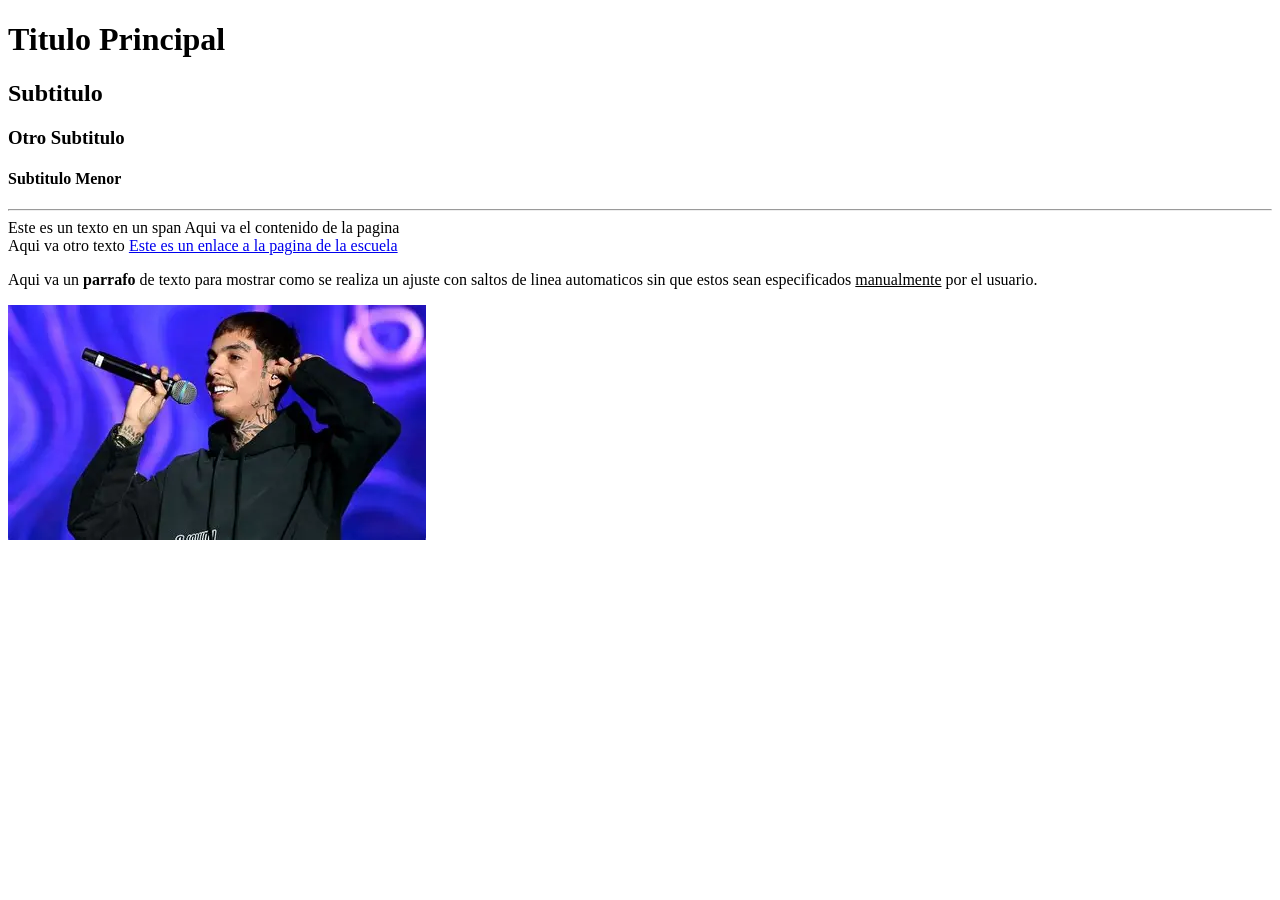
<file: Progamación web/index.html>
<!DOCTYPE html>
<html lang="en">
<head>
    <meta charset="UTF-8">
    <meta name="viewport" content="width=device-width, initial-scale=1.0">
    <title>Document</title>
</head>
<body>
    <h1>Titulo Principal</h1>
    <h2>Subtitulo</h2>
    <h3>Otro Subtitulo</h3>
    <h4>Subtitulo Menor</h4>
    <hr>
    <span>Este es un texto en un span</span>
    Aqui va el contenido de la pagina
    <br>
    Aqui va otro texto
    <a href=https://tlajomulco.tecnm.mx>Este es un enlace a la pagina de la escuela</a>
    <p>Aqui va un <b>parrafo</b> de texto para mostrar como se realiza un ajuste con saltos de linea automaticos
        sin que estos sean especificados <u>manualmente</u> por el usuario.
    </p>
    <img src="./imagenes/OIP.webp"
    </body>
</html>
</file>
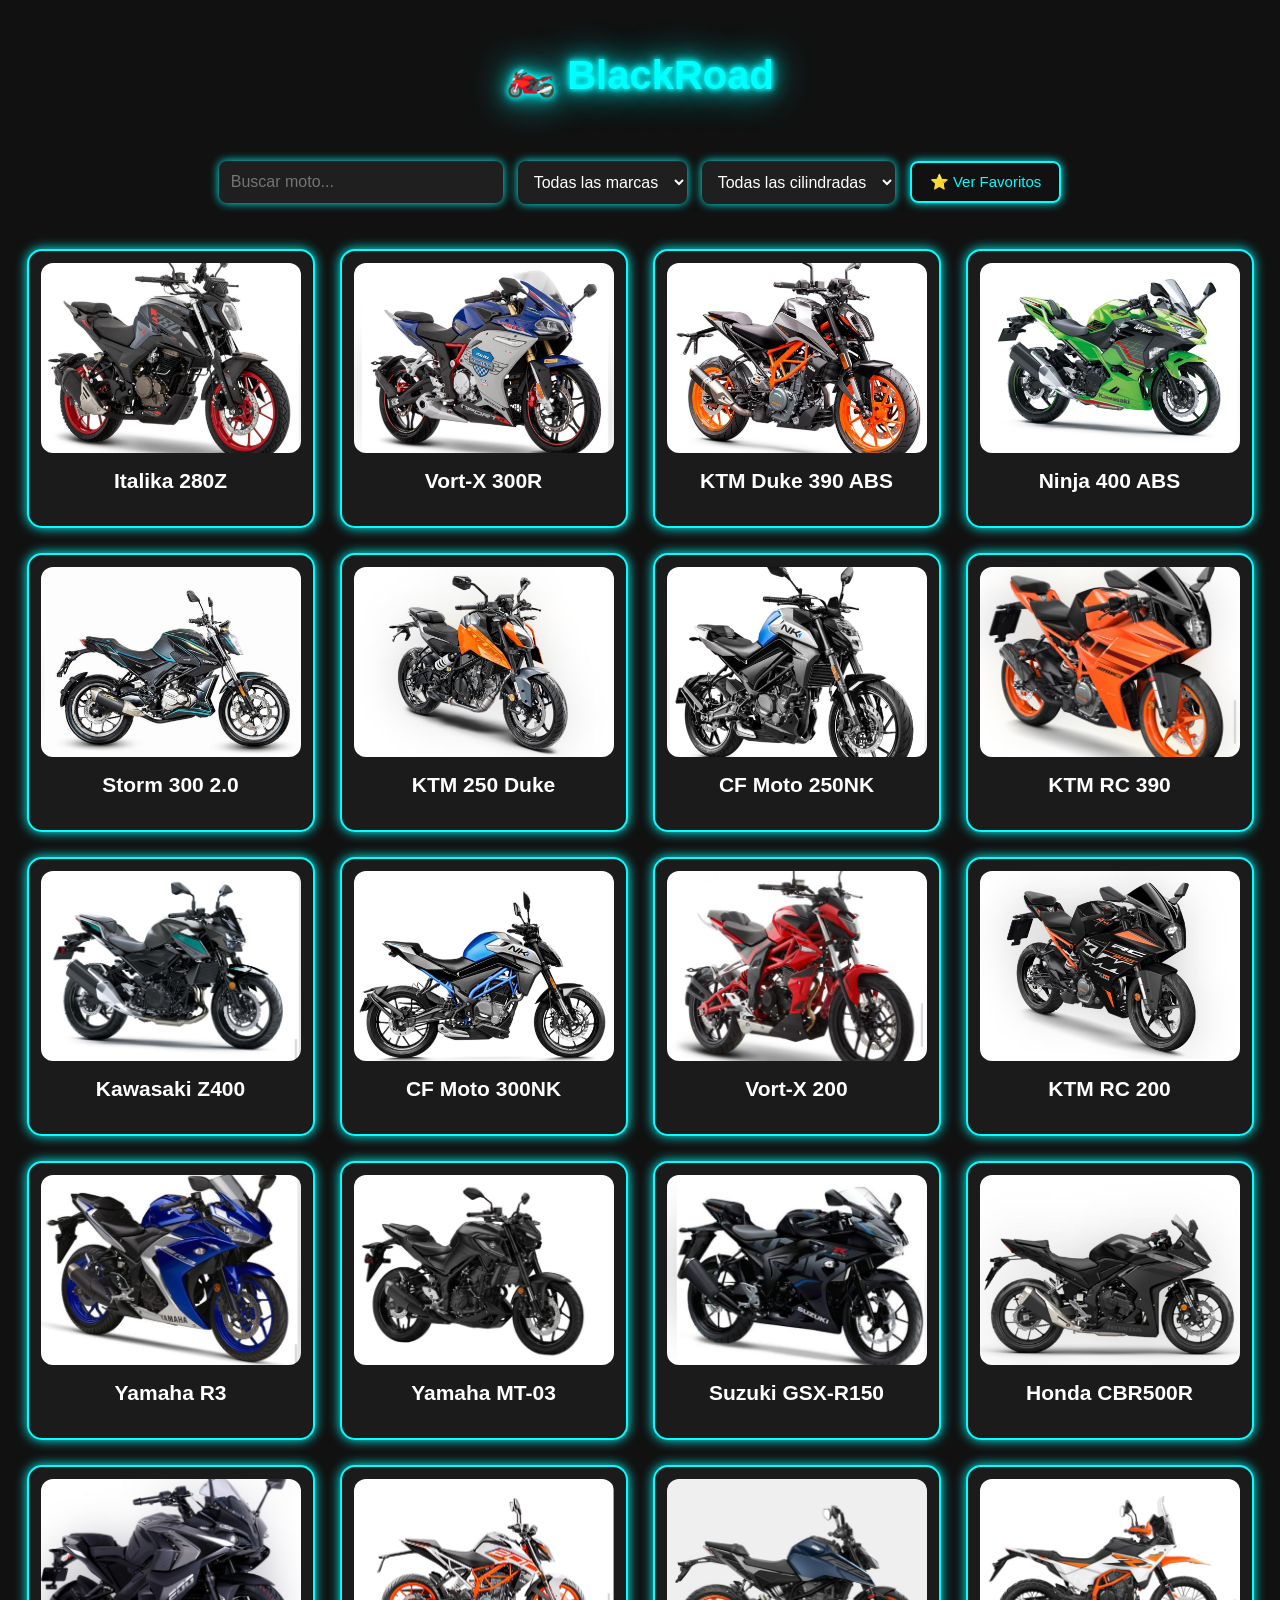
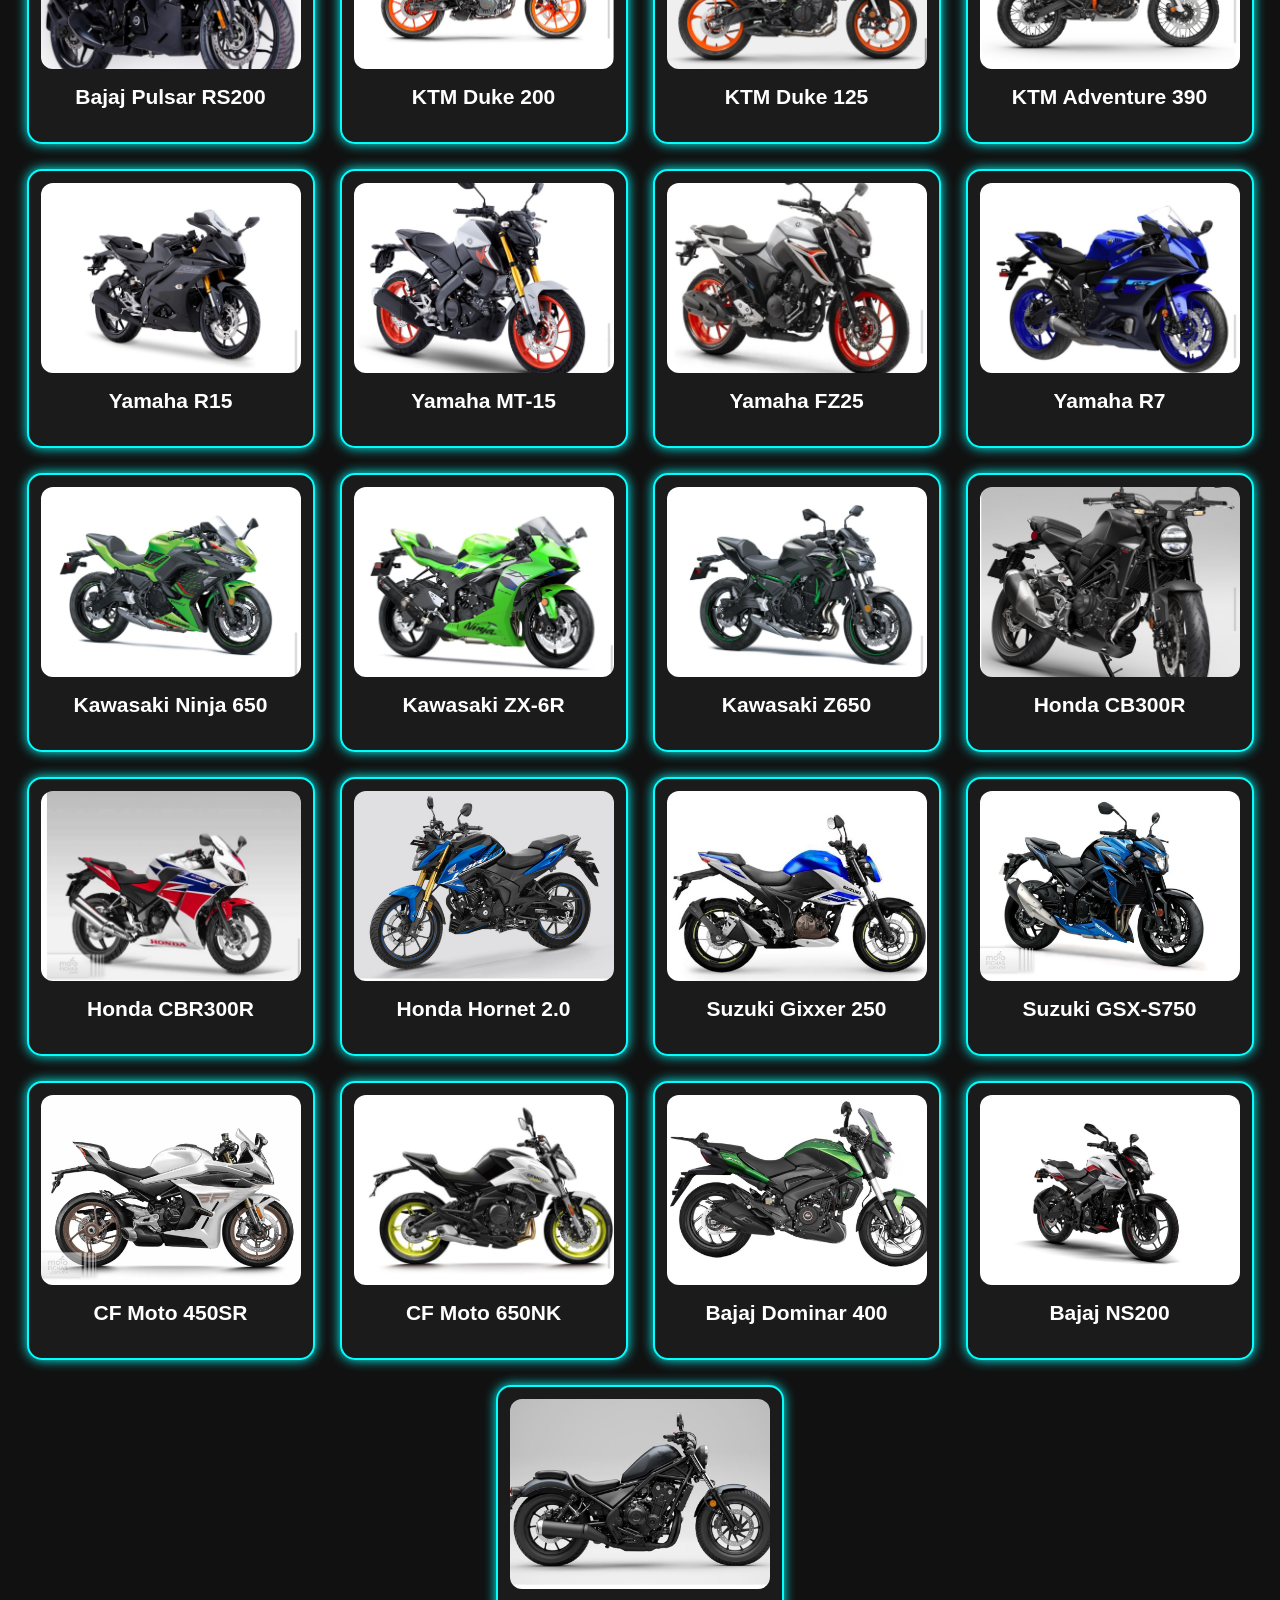
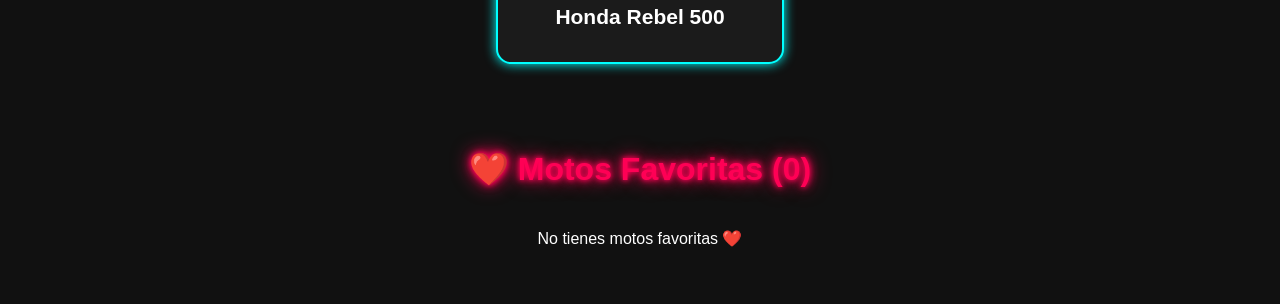
<file: proyecto.html>
<!DOCTYPE html>
<html lang="es">

<head>

<meta charset="UTF-8">
<meta name="viewport" content="width=device-width, initial-scale=1.0">

<title>Galería de Motos</title>

<link rel="stylesheet" href="estilos.css">

</head>

<body>

<h1>🏍️ BlackRoad</h1>

<!-- CONTROLES -->

<div class="controles">

<input
type="text"
id="buscador"
placeholder="Buscar moto..."
onkeyup="buscarMoto()"
>

<select id="filtroMarca" onchange="aplicarFiltros()">

<option value="todas">Todas las marcas</option>

<option value="italika">Italika</option>

<option value="vortx">Vort-X</option>

<option value="ktm">KTM</option>

<option value="kawasaki">Kawasaki</option>

<option value="cfmoto">CF Moto</option>

<option value="yamaha">Yamaha</option>

<option value="suzuki">Suzuki</option>

<option value="honda">Honda</option>

<option value="bajaj">Bajaj</option>

<option value="vento">Vento</option>

</select>

<select id="filtroCilindrada" onchange="aplicarFiltros()">

<option value="todas">Todas las cilindradas</option>

<option value="125">100cc - 149cc</option>

<option value="150">150cc - 199cc</option>

<option value="250">200cc - 299cc</option>

<option value="400">300cc - 499cc</option>

<option value="650">500cc - 699cc</option>

<option value="700">700cc o más</option>

</select>

<button onclick="scrollFavoritos()">
⭐ Ver Favoritos
</button>

</div>

<!-- GALERIA -->

<div class="galeria">

<div class="moto" data-cc="280" data-marca="italika" onclick="mostrarInfo('moto1')">
<img src="./imagenes/italika280z..jpeg">
<h3>Italika 280Z</h3>
</div>

<div class="moto" data-cc="300" data-marca="vortx" onclick="mostrarInfo('moto2')">
<img src="./imagenes/Vort-X300R.jpeg">
<h3>Vort-X 300R</h3>
</div>

<div class="moto" data-cc="390" data-marca="ktm" onclick="mostrarInfo('moto3')">
<img src="./imagenes/KTM 390.jpeg">
<h3>KTM Duke 390 ABS</h3>
</div>

<div class="moto" data-cc="400" data-marca="kawasaki" onclick="mostrarInfo('moto4')">
<img src="./imagenes/Ninja 400.jpeg">
<h3>Ninja 400 ABS</h3>
</div>

<div class="moto" data-cc="300" data-marca="vento" onclick="mostrarInfo('moto5')">
<img src="./imagenes/storm 300.jpeg">
<h3>Storm 300 2.0</h3>
</div>

<div class="moto" data-cc="250" data-marca="ktm" onclick="mostrarInfo('moto6')">
<img src="./imagenes/KTM 250 Duke.jpeg">
<h3>KTM 250 Duke</h3>
</div>

<div class="moto" data-cc="250" data-marca="cfmoto" onclick="mostrarInfo('moto7')">
<img src="./imagenes/CF Moto 250NK.jpeg">
<h3>CF Moto 250NK</h3>
</div>

<div class="moto" data-cc="390" data-marca="ktm" onclick="mostrarInfo('moto8')">
<img src="./imagenes/KTM RC 390.jpeg">
<h3>KTM RC 390</h3>
</div>

<div class="moto" data-cc="400" data-marca="kawasaki" onclick="mostrarInfo('moto9')">
<img src="./imagenes/Kawasaki Z400.jpeg">
<h3>Kawasaki Z400</h3>
</div>

<div class="moto" data-cc="300" data-marca="cfmoto" onclick="mostrarInfo('moto10')">
<img src="./imagenes/CF Moto 300NK.jpeg">
<h3>CF Moto 300NK</h3>
</div>

<div class="moto" data-cc="200" data-marca="italika" onclick="mostrarInfo('moto11')">
<img src="./imagenes/Italika Vort-X 200.jpeg">
<h3>Vort-X 200</h3>
</div>

<div class="moto" data-cc="200" data-marca="ktm" onclick="mostrarInfo('moto12')">
<img src="./imagenes/KTM RC 200.jpeg">
<h3>KTM RC 200</h3>
</div>

<div class="moto" data-cc="320" data-marca="yamaha" onclick="mostrarInfo('moto13')">
<img src="./imagenes/Yamaha R3.jpeg">
<h3>Yamaha R3</h3>
</div>

<div class="moto" data-cc="320" data-marca="yamaha" onclick="mostrarInfo('moto14')">
<img src="./imagenes/Yamaha MT-03.jpeg">
<h3>Yamaha MT-03</h3>
</div>

<div class="moto" data-cc="150" data-marca="suzuki" onclick="mostrarInfo('moto15')">
<img src="./imagenes/Suzuki GSX-R150.jpeg">
<h3>Suzuki GSX-R150</h3>
</div>

<div class="moto" data-cc="500" data-marca="honda" onclick="mostrarInfo('moto16')">
<img src="./imagenes/Honda CBR500R.jpeg">
<h3>Honda CBR500R</h3>
</div>

<div class="moto" data-cc="200" data-marca="bajaj" onclick="mostrarInfo('moto17')">
<img src="./imagenes/Bajaj Pulsar RS200.jpeg">
<h3>Bajaj Pulsar RS200</h3>
</div>

<div class="moto" data-cc="200" data-marca="ktm" onclick="mostrarInfo('moto18')">
<img src="./imagenes/KTM Duke 200.jpeg">
<h3>KTM Duke 200</h3>
</div>

<div class="moto" data-cc="125" data-marca="ktm" onclick="mostrarInfo('moto19')">
<img src="./imagenes/KTM Duke 125.jpeg">
<h3>KTM Duke 125</h3>
</div>

<div class="moto" data-cc="390" data-marca="ktm" onclick="mostrarInfo('moto20')">
<img src="./imagenes/KTM Adventure 390.jpeg">
<h3>KTM Adventure 390</h3>
</div>

<div class="moto" data-cc="150" data-marca="yamaha" onclick="mostrarInfo('moto21')">
<img src="./imagenes/Yamaha R15.jpeg">
<h3>Yamaha R15</h3>
</div>

<div class="moto" data-cc="150" data-marca="yamaha" onclick="mostrarInfo('moto22')">
<img src="./imagenes/Yamaha MT-15.jpeg">
<h3>Yamaha MT-15</h3>
</div>

<div class="moto" data-cc="250" data-marca="yamaha" onclick="mostrarInfo('moto23')">
<img src="./imagenes/Yamaha FZ25.jpeg">
<h3>Yamaha FZ25</h3>
</div>

<div class="moto" data-cc="700" data-marca="yamaha" onclick="mostrarInfo('moto24')">
<img src="./imagenes/Yamaha R7.jpeg">
<h3>Yamaha R7</h3>
</div>

<div class="moto" data-cc="650" data-marca="kawasaki" onclick="mostrarInfo('moto25')">
<img src="./imagenes/Kawasaki Ninja 650.jpeg">
<h3>Kawasaki Ninja 650</h3>
</div>

<div class="moto" data-cc="636" data-marca="kawasaki" onclick="mostrarInfo('moto26')">
<img src="./imagenes/Kawasaki ZX-6R.jpeg">
<h3>Kawasaki ZX-6R</h3>
</div>

<div class="moto" data-cc="650" data-marca="kawasaki" onclick="mostrarInfo('moto27')">
<img src="./imagenes/Kawasaki Z650.jpeg">
<h3>Kawasaki Z650</h3>
</div>

<div class="moto" data-cc="300" data-marca="honda" onclick="mostrarInfo('moto28')">
<img src="./imagenes/Honda CB300R.jpeg">
<h3>Honda CB300R</h3>
</div>

<div class="moto" data-cc="300" data-marca="honda" onclick="mostrarInfo('moto29')">
<img src="./imagenes/Honda CBR300R.jpeg">
<h3>Honda CBR300R</h3>
</div>

<div class="moto" data-cc="180" data-marca="honda" onclick="mostrarInfo('moto30')">
<img src="./imagenes/Honda Hornet 2.0.jpeg">
<h3>Honda Hornet 2.0</h3>
</div>

<div class="moto" data-cc="250" data-marca="suzuki" onclick="mostrarInfo('moto31')">
<img src="./imagenes/Suzuki Gixxer 250.jpeg">
<h3>Suzuki Gixxer 250</h3>
</div>

<div class="moto" data-cc="750" data-marca="suzuki" onclick="mostrarInfo('moto32')">
<img src="./imagenes/Suzuki GSX-S750.jpeg">
<h3>Suzuki GSX-S750</h3>
</div>

<div class="moto" data-cc="450" data-marca="cfmoto" onclick="mostrarInfo('moto33')">
<img src="./imagenes/CF Moto 450SR.jpeg">
<h3>CF Moto 450SR</h3>
</div>

<div class="moto" data-cc="650" data-marca="cfmoto" onclick="mostrarInfo('moto34')">
<img src="./imagenes/CF Moto 650NK.jpeg">
<h3>CF Moto 650NK</h3>
</div>

<div class="moto" data-cc="400" data-marca="bajaj" onclick="mostrarInfo('moto35')">
<img src="./imagenes/Bajaj Dominar 400.jpeg">
<h3>Bajaj Dominar 400</h3>
</div>

<div class="moto" data-cc="200" data-marca="bajaj" onclick="mostrarInfo('moto36')">
<img src="./imagenes/Bajaj NS200.jpeg">
<h3>Bajaj NS200</h3>
</div>

<div class="moto" data-cc="500" data-marca="honda" onclick="mostrarInfo('moto37')">
<img src="./imagenes/Honda Rebel 500.jpeg">
<h3>Honda Rebel 500</h3>
</div>

</div>

<!-- FAVORITOS -->

<section class="favoritos-section">

<h2 id="tituloFavoritos">
❤️ Motos Favoritas
</h2>

<div id="listaFavoritos"></div>

</section>

<!-- MODAL -->

<div class="modal" id="modal">

<div class="modal-contenido">

<span class="cerrar" onclick="cerrarModal()">✖</span>

<div id="contenido-info"></div>

</div>

</div>

<script src="script.js"></script>

</body>

</html>
</file>
<file: estilos.css>
/* =========================
GENERAL
========================= */

html{
scroll-behavior:smooth;
}

body{
margin:0;
font-family:Arial, sans-serif;
background:#111;
color:white;
text-align:center;
}

/* =========================
TITULO
========================= */

h1{
padding:25px 10px;
font-size:40px;
color:#00ffff;

text-shadow:
0 0 5px #00ffff,
0 0 10px #00ffff,
0 0 20px #00ffff,
0 0 40px #00ffff;
}

/* =========================
CONTROLES
========================= */

.controles{

display:flex;
justify-content:center;
align-items:center;
gap:15px;
flex-wrap:wrap;
padding:10px 20px 25px 20px;

}

/* =========================
BUSCADOR
========================= */

#buscador{

padding:12px;
width:260px;
border-radius:8px;
border:none;
font-size:16px;
outline:none;
background:#1f1f1f;
color:white;
box-shadow:0 0 10px #00ffff;

}

/* =========================
FILTROS
========================= */

#filtroMarca,
#filtroCilindrada{

padding:12px;
border-radius:8px;
border:none;
font-size:16px;
cursor:pointer;
outline:none;
background:#1f1f1f;
color:white;
box-shadow:0 0 10px #00ffff;

}

/* =========================
BOTONES
========================= */

button{

background:transparent;
color:#00ffff;
border:2px solid #00ffff;
padding:10px 18px;
border-radius:8px;
cursor:pointer;
box-shadow:0 0 10px #00ffff;
transition:0.3s;
font-size:15px;

}

button:hover{

background:#00ffff;
color:black;
transform:scale(1.05);

}

/* =========================
GALERIA
========================= */

.galeria{

display:flex;
justify-content:center;
align-items:flex-start;
flex-wrap:wrap;
gap:25px;
padding:20px;
max-width:1400px;
margin:auto;

}

/* =========================
TARJETAS
========================= */

.moto{

width:260px;
background:#1b1b1b;
padding:12px;
border-radius:15px;
border:2px solid #00ffff;
box-shadow:0 0 12px #00ffff;
cursor:pointer;
transition:0.3s;

}

.moto:hover{

transform:translateY(-8px) scale(1.03);

box-shadow:
0 0 10px #00ffff,
0 0 20px #00ffff,
0 0 40px #00ffff;

}

.moto img{

width:100%;
height:190px;
object-fit:cover;
border-radius:12px;

}

.moto h3{

margin-top:12px;
font-size:21px;

}

/* =========================
FAVORITOS
========================= */

.favoritos-section{

padding:40px 20px;

}

#tituloFavoritos{

font-size:32px;
margin-bottom:25px;
color:#ff0055;

text-shadow:
0 0 5px #ff0055,
0 0 10px #ff0055,
0 0 20px #ff0055;

}

#listaFavoritos{

display:flex;
justify-content:center;
flex-wrap:wrap;
gap:20px;

}

/* =========================
TARJETA FAVORITO
========================= */

.favorito-item{

background:#1b1b1b;
border:2px solid #ff0055;
padding:20px;
border-radius:15px;
box-shadow:0 0 15px #ff0055;
width:240px;
transition:0.3s;

}

.favorito-item:hover{

transform:translateY(-5px) scale(1.03);

}

.favorito-item h3{

margin-bottom:15px;
font-size:20px;

}

.favorito-item button{

border-color:#ff0055;
color:#ff0055;
box-shadow:0 0 10px #ff0055;

}

.favorito-item button:hover{

background:#ff0055;
color:white;

}

/* =========================
MODAL
========================= */

.modal{

display:none;
position:fixed;
top:0;
left:0;
width:100%;
height:100%;
background:rgba(0,0,0,0.85);
justify-content:center;
align-items:center;
z-index:1000;

}

.modal-contenido{

background:#1b1b1b;
padding:25px;
border-radius:15px;
width:420px;
max-height:90vh;
overflow-y:auto;
text-align:left;
position:relative;
border:2px solid #00ffff;

box-shadow:
0 0 10px #00ffff,
0 0 20px #00ffff;

}

.modal-contenido h2{

text-align:center;
margin-bottom:20px;

}

.modal-contenido p{

line-height:1.7;

}

/* =========================
CERRAR MODAL
========================= */

.cerrar{

position:absolute;
top:10px;
right:15px;
font-size:28px;
cursor:pointer;
transition:0.3s;

}

.cerrar:hover{

color:red;
transform:scale(1.2);

}

/* =========================
SCROLLBAR
========================= */

::-webkit-scrollbar{
width:10px;
}

::-webkit-scrollbar-track{
background:#111;
}

::-webkit-scrollbar-thumb{
background:#00ffff;
border-radius:10px;
}

/* =========================
RESPONSIVE
========================= */

@media (max-width:768px){

h1{

font-size:30px;

}

.controles{

flex-direction:column;

}

#buscador,
#filtroMarca,
#filtroCilindrada,
button{

width:90%;

}

.galeria{

padding:15px;
gap:20px;

}

.moto{

width:90%;

}

.moto img{

height:220px;

}

.modal-contenido{

width:90%;
padding:20px;

}

.favorito-item{

width:90%;

}

}
</file>
